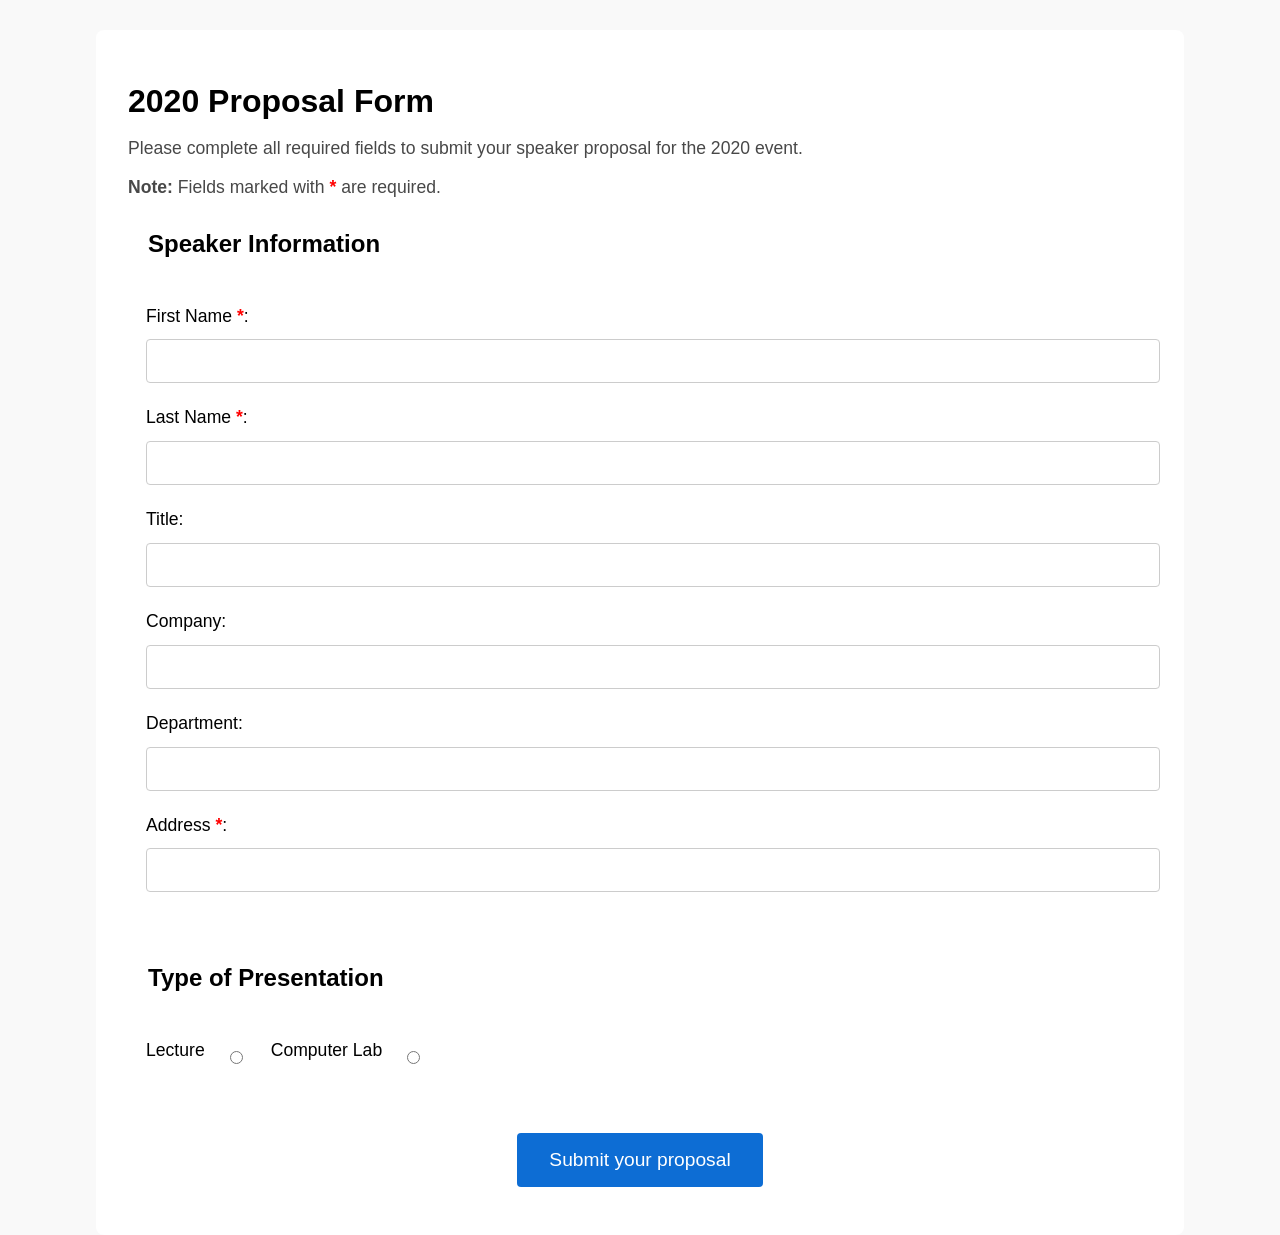
<file: form.html>
<!DOCTYPE html>
<html lang="en">
<head>
    <meta charset="utf-8" />
    <meta name="viewport" content="width=device-width, initial-scale=1.0">
    <title>2020 Proposal Form</title>
    <link rel="stylesheet" href="form.css" />
    <!-- allow html5 to run in older versions of IE -->
    <!--[if lt IE 9]>
        <script src="http://html5shiv.googlecode.com/svn/trunk/html5.js"></script>
    <![endif]-->
</head>

<body>

<div id="wrapper">
    <header>
        <h1>2020 Proposal Form</h1>
        <p>Please complete all required fields to submit your speaker proposal for the 2020 event.</p>
        <p><strong>Note:</strong> Fields marked with <span class="required">*</span> are required.</p>
    </header>

    <form action="" method="post" id="proposal2020" aria-labelledby="form-header">
        <fieldset>
            <legend>Speaker Information</legend>

            <div id="formcol1">
                <ul>
                    <li>
                        <label for="fstspkr1">First Name <span class="required">*</span>:</label>
                        <input id="fstspkr1" name="fstspkr1" type="text" class="reqfield" required aria-required="true" />
                    </li>

                    <li>
                        <label for="lstname1">Last Name <span class="required">*</span>:</label>
                        <input id="lstname1" name="lstname1" type="text" class="reqfield" required aria-required="true" />
                    </li>

                    <li>
                        <label for="spkrtitle1">Title:</label>
                        <input id="spkrtitle1" name="spkrtitle1" type="text" maxlength="48" />
                    </li>

                    <li>
                        <label for="company1">Company:</label>
                        <input id="company1" name="company1" type="text" />
                    </li>

                    <li>
                        <label for="department1">Department:</label>
                        <input id="department1" name="department1" type="text" />
                    </li>

                    <li>
                        <label for="address1">Address <span class="required">*</span>:</label>
                        <input id="address1" class="reqfield" name="address1" type="text" required aria-required="true" />
                    </li>
                </ul>
            </div> <!-- end of formcol1 div -->

        </fieldset>

        <fieldset>
            <legend>Type of Presentation</legend>

            <div id="multchoice">
                <p>
                    <label for="TypeofPres_lec">Lecture</label>
                    <input value="1" id="TypeofPres_lec" name="p-type" type="radio" aria-labelledby="TypeofPres_lec" />
                    <label for="TypeofPres_lab">Computer Lab</label>
                    <input value="2" id="TypeofPres_lab" name="p-type" type="radio" aria-labelledby="TypeofPres_lab" />
                </p>
            </div> <!-- end of multchoice div -->
        </fieldset>

        <p class="submit-button">
            <button type="submit">Submit your proposal</button>
        </p>

    </form>
</div> <!-- end wrapper div -->

</body>
</html>
</file>
<file: form.css>
body {
    font-family: Arial, sans-serif;
    background-color: #f9f9f9;
    margin: 0;
    padding: 0;
    display: flex;
    justify-content: center;
    align-items: flex-start;
    height: 100vh;
}

#wrapper {
    background-color: white;
    width: 80%;
    padding: 2rem;
    border-radius: 8px;
    margin-top: 30px;
}


header h1 {
    font-size: 2rem;
    margin-bottom: 0.5rem;
}

header p {
    font-size: 1.1rem;
    color: rgb(72, 72, 72);
}

.required {
    color: red;
    font-weight: bold;
}


form {
    margin-top: 2rem;
}

fieldset {
    border: none;
    padding: 1rem;
    margin-bottom: 2rem;
}

legend {
    font-size: 1.5rem;
    font-weight: bold;
    margin-bottom: 1rem;
}

ul {
    list-style-type: none;
    padding: 0;
}

li {
    margin-bottom: 1.5rem; 
}

label {
    display: block;
    font-size: 1.1rem;
    margin-bottom: 0.5rem;
   
}

input[type="text"],
input[type="radio"] {
    width: 100%;
    padding: 0.75rem;
    margin-top: 0.3rem;
    font-size: 1rem;
    border: 1px solid #ccc;
    border-radius: 4px;
}

input[type="radio"] {
    width: auto;
    display: inline-block;
    margin-right: 0.5rem;
}


#multchoice p {
    display: flex;
    align-items: center;
    gap: 20px;
}


.submit-button {
    text-align: center;
    margin-top: 2rem;
}

button[type="submit"] {
    padding: 1rem 2rem;
    background-color: #0d6dd4;
    color: white;
    font-size: 1.2rem;
    border: none;
    border-radius: 4px;
    cursor: pointer;
}

button[type="submit"]:hover {
    background-color: #054ade;
}
</file>
